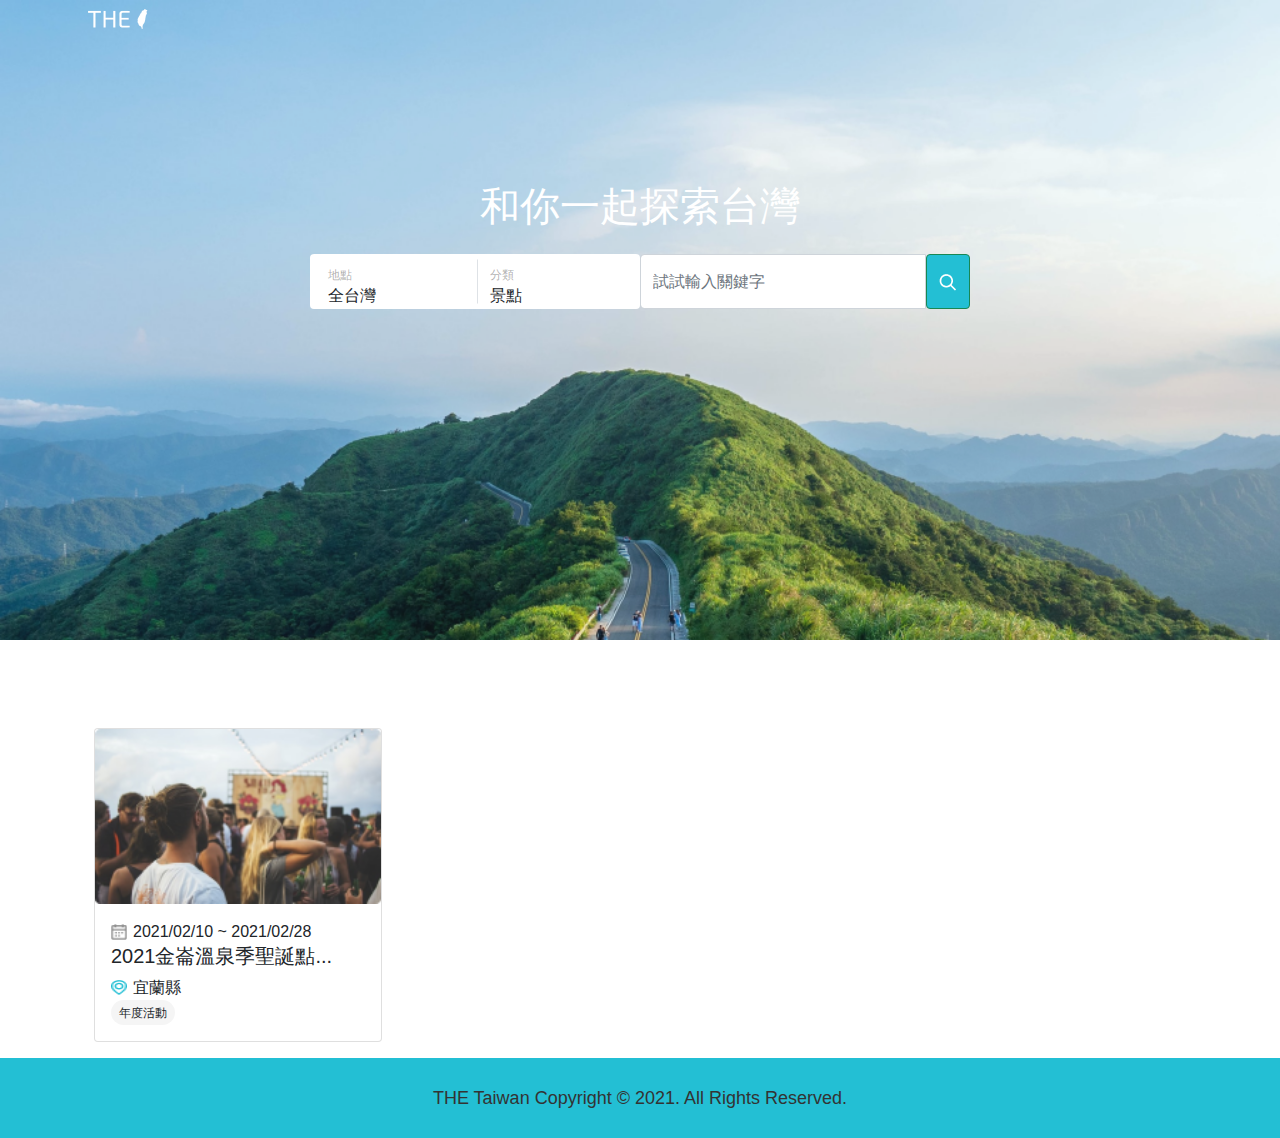
<file: index.html>
<!DOCTYPE html>
<html lang="en">

  <head>
    <meta charset="UTF-8">
    <meta name="viewport" content="width=device-width, initial-scale=1.0">
    <meta http-equiv="X-UA-Compatible" content="ie=edge">
    <title>Boostrap Index</title>
    <link rel="stylesheet" href="https://cdnjs.cloudflare.com/ajax/libs/font-awesome/5.13.0/css/all.min.css" />
    <link rel="stylesheet" href="./assets/style/all.css">
  </head>

  <body>

    
<header class="header-bg">
  <div class="container">
    <img class="header-logo" src="./assets/images/logo_1.png" alt="logo">
    <div class="header-items">
      <h1 class="header-h1 text-white text-center mb-4">和你一起探索台灣</h1>
    <div class="header-filter d-flex flex-wrap justify-content-center">
      <div class="header-choose btn-group bg-white rounded-2 mb-1 mb-md-0" role="group" aria-label="Button group with nested dropdown">
        <div class="btn-group header-choose-frame" role="group">
          <button id="btnGroupDrop1" type="button" class="btn text-start" data-bs-toggle="dropdown" aria-expanded="false">
            <p class="header-choose-category m-0 p-0">地點</p>
            <p class="header-choose-area m-0 p-0">全台灣</p>
          </button>
          <ul class="dropdown-menu" aria-labelledby="btnGroupDrop1">
            <li><a class="dropdown-item" href="#">Dropdown link</a></li>
            <li><a class="dropdown-item" href="#">Dropdown link</a></li>
          </ul>
        </div>
        <div class="btn-group header-choose-frame" role="group">
          <button id="btnGroupDrop1" type="button" class="btn border-start text-start" data-bs-toggle="dropdown" aria-expanded="false">
            <p class="header-choose-category m-0 p-0">分類</p>
                  <p class="header-choose-area m-0 p-0">景點</p>
          </button>
          <ul class="dropdown-menu" aria-labelledby="btnGroupDrop1">
            <li><a class="dropdown-item" href="#">Dropdown link</a></li>
            <li><a class="dropdown-item" href="#">Dropdown link</a></li>
          </ul>
        </div>
      </div>
      <div class="header-choose">
        <form class="d-flex">
          <input class="header-choose-form-search form-control rounded-start rounded-0" type="search" placeholder="試試輸入關鍵字" aria-label="Search">
          <button class="btn btn-outline-success bg-secondary rounded-end" type="submit"><img src="./assets/images/icon_search.png" alt="search"></button>
        </form>
      </div>
    </div>
    </div>
  </div>
</header>
<!-- 預留 -->
<!-- <div class="header-filter text-center">
        <div class="header-choose btn-group bg-white rounded-2" role="group" aria-label="Basic example">
          <button type="button header-choose-frame" class="btn text-start">
            <p class="header-choose-category m-0 ms-4">地點</p>
            <p class="header-choose-area m-0 ms-4">全台灣</p>
          </button>
          <button type="button header-choose-frame" class="btn text-start border-start">
            <p class="header-choose-category m-0 ms-4">分類</p>
            <p class="header-choose-area m-0 ms-4">景點</p>
          </button>
        </div>
        <div class="header-search">
        </div>
      </div> -->

<div class="index-content">  
  <div class="container">
    <div class="content-group">
      <div class="content-group-header">
        <h2 class="content-group-header-title"></h2>
        <div class="select-button"></div>
      </div>
      <div class="content-group-content">
        <div class="text-card-scroller">
          <div class="container text-card" aria-label="Secondary navigation">
            <ul class="d-flex list-unstyled">
              <li>
                <div class="card" style="width: 18rem;">
                  <!-- <img src="https://fakeimg.pl/201x123/" class="card-img-top" alt="..."> -->
                  <img src="./assets/images/unsplash_weak1.png" class="card-img-top" alt="...">
                  <div class="card-body">
                    <div class="date d-flex align-items-center">
                      <img class="icon" src="./assets/images/icon_date.png" alt="" class="date-icon">
                      <p class="date-text m-0">2021/02/10 ~ 2021/02/28</p>
                    </div>
                    <h5 class="card-title">2021金崙溫泉季聖誕點...</h5>
                    <div class="location d-flex align-items-center">
                      <img class="icon" src="./assets/images/icon_location.png" alt="" class="location-icon">
                      <p class="card-text m-0">宜蘭縣</p>                      
                    </div>
                    <p class="tag m-0">年度活動</p>
                  </div>
                </div>
              </li>
            </ul>
          </div>
        </div>
      </div>
      <div class="content-group-footer">        
      </div>
    </div>
  </div>
</div>    


    
    <footer class="footer d-flex justify-content-center align-items-center">
      <p class="footer-text text-primary mb-0">THE Taiwan Copyright © 2021. All Rights Reserved. </p>
    </footer>

    <script src="./assets/js/vendors.js"></script>
    <script src="./assets/js/all.js"></script>
  </body>
</html>
</file>
